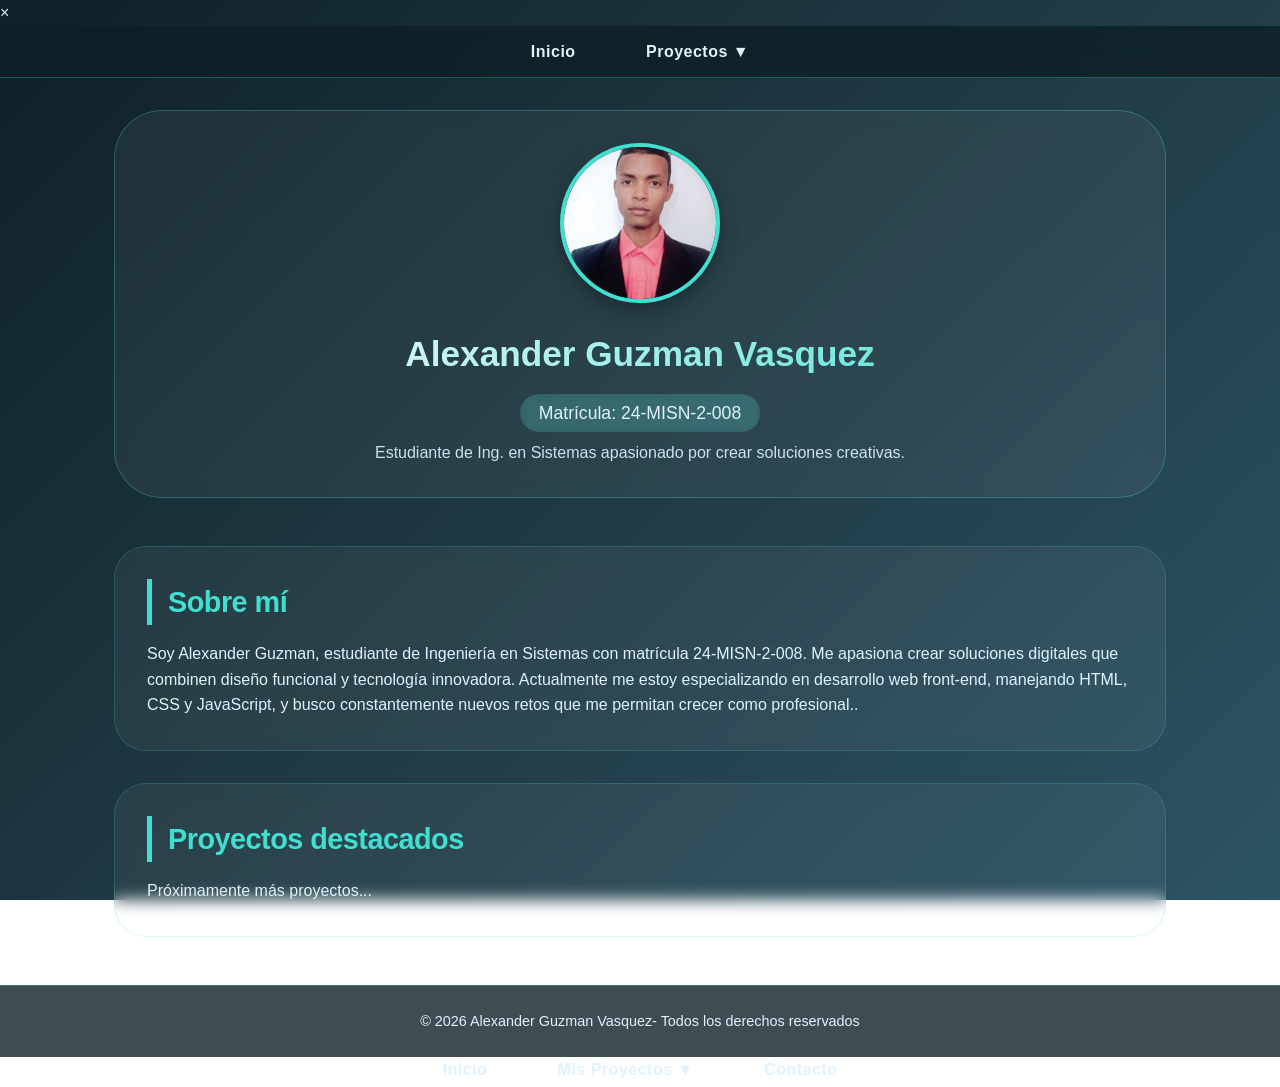
<file: index.html>
<!DOCTYPE html>
<html lang="es">
<head>
    <meta charset="UTF-8">
    <meta name="viewport" content="width=device-width, initial-scale=1.0">
    <title>Mi Portafolio | Alexander Guzman Vasquez</title>
    <link rel="stylesheet" href="styles.css">
</head>
    <!-- Modal para expandir la foto -->
<div id="miModal" class="modal">
    <span class="close-modal">&times;</span>
    <img class="modal-img" id="imgExpandida">
</div>

<script>
    // Obtener elementos
    const modal = document.getElementById('miModal');
    const imgExpandida = document.getElementById('imgExpandida');
    const fotos = document.querySelectorAll('.foto-perfil'); // si hay más de una foto
    const closeBtn = document.querySelector('.close-modal');

    // Añadir evento de clic a cada foto (normalmente solo una)
    fotos.forEach(img => {
        img.addEventListener('click', function() {
            modal.style.display = 'flex';
            imgExpandida.src = this.src;
        });
    });

    // Cerrar modal al hacer clic en la X o fuera de la imagen
    modal.addEventListener('click', function(e) {
        if (e.target === modal || e.target === closeBtn) {
            modal.style.display = 'none';
        }
    });
</script>
<body>
    <header>
        <nav>
            <ul class="menu">
                <li><a href="index.html">Inicio</a></li>
                <li class="dropdown">
                    <a href="#">Proyectos ▼</a>
                    <ul class="submenu">
                       <li><a href="blog.html">📝 Blog anterior</a></li>
                        <li><a href="juego.html">Número Secreto</a></li>
                    </ul>
                </li>
            </ul>
        </nav>
    </header>

    <main class="container">
        <div class="perfil">
            <img src="foto.jpg" alt="Mi foto" class="foto-perfil">
            <h1>Alexander Guzman Vasquez</h1>
            <p class="matricula">Matrícula: 24-MISN-2-008</p>
            <p class="descripcion">Estudiante de Ing. en Sistemas apasionado por crear soluciones creativas.</p>
        </div>

        <section class="sobre-mi">
            <h2>Sobre mí</h2>
            <p>Soy Alexander Guzman, estudiante de Ingeniería en Sistemas con matrícula 24-MISN-2-008. Me apasiona crear soluciones digitales que combinen diseño funcional y tecnología innovadora. Actualmente me estoy especializando en desarrollo web front-end, manejando HTML, CSS y JavaScript, y busco constantemente nuevos retos que me permitan crecer como profesional..</p>
        </section>

        <section class="proyectos-destacados">
            <h2>Proyectos destacados</h2>
            <p>Próximamente más proyectos...</p>
        </section>
    </main>

    <footer>
        <p>&copy; 2026 Alexander Guzman Vasquez- Todos los derechos reservados</p>
    </footer>
</body>
</html>
<ul class="menu">
    <li><a href="index.html">Inicio</a></li>
    <li class="dropdown">
        <a href="#">Mis Proyectos ▼</a>
        <ul class="submenu">
           <li><a href="blog.html">📝 Blog anterior</a></li>
            <li><a href="juego.html">🎲 Número Secreto</a></li>
            <li><a href="#">🚧 Proyecto Final (próximamente)</a></li>
        </ul>
    </li>
    <li><a href="#">Contacto</a></li>
</ul>
</file>
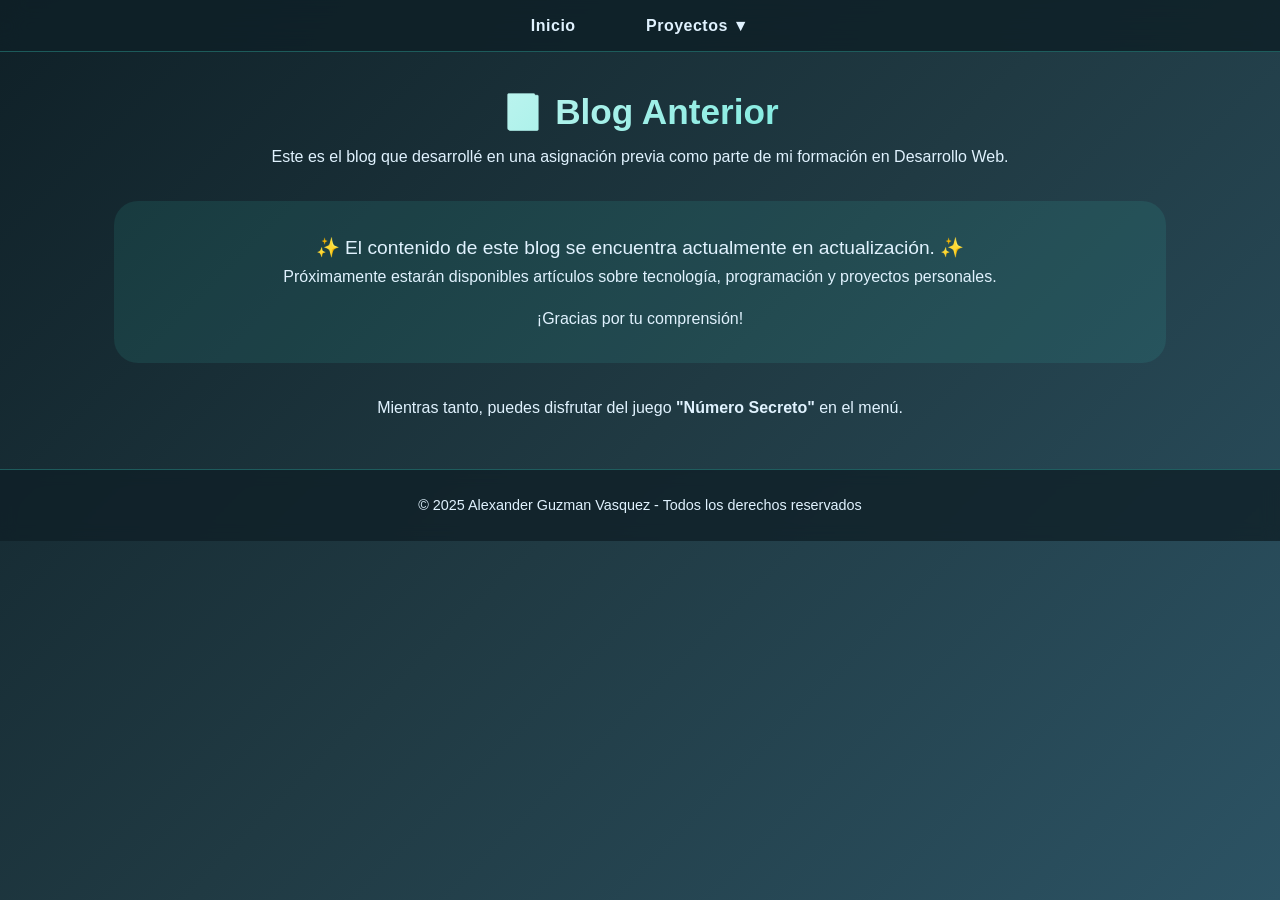
<file: blog.html>
﻿<!DOCTYPE html>
<html lang="es">
<head>
    <meta charset="UTF-8">
    <meta name="viewport" content="width=device-width, initial-scale=1.0">
    <title>Blog Anterior | Alexander Guzman</title>
    <link rel="stylesheet" href="styles.css">
</head>
<body>
    <header>
        <nav>
            <ul class="menu">
                <li><a href="index.html">Inicio</a></li>
                <li class="dropdown">
                    <a href="#">Proyectos ▼</a>
                    <ul class="submenu">
                        <li><a href="blog-anterior.html">Blog Anterior</a></li>
                        <li><a href="juego.html">Número Secreto</a></li>
                    </ul>
                </li>
            </ul>
        </nav>
    </header>

    <main class="container">
        <section class="blog-container" style="text-align: center;">
            <h1>📘 Blog Anterior</h1>
            <p>Este es el blog que desarrollé en una asignación previa como parte de mi formación en Desarrollo Web.</p>
            <div style="background: rgba(64,224,208,0.1); padding: 2rem; border-radius: 24px; margin: 2rem 0;">
                <p style="font-size: 1.2rem;">✨ El contenido de este blog se encuentra actualmente en actualización. ✨</p>
                <p>Próximamente estarán disponibles artículos sobre tecnología, programación y proyectos personales.</p>
                <p style="margin-top: 1rem;">¡Gracias por tu comprensión!</p>
            </div>
            <p>Mientras tanto, puedes disfrutar del juego <strong>"Número Secreto"</strong> en el menú.</p>
        </section>
    </main>

    <footer>
        <p>&copy; 2025 Alexander Guzman Vasquez - Todos los derechos reservados</p>
    </footer>
</body>
</html>
</file>
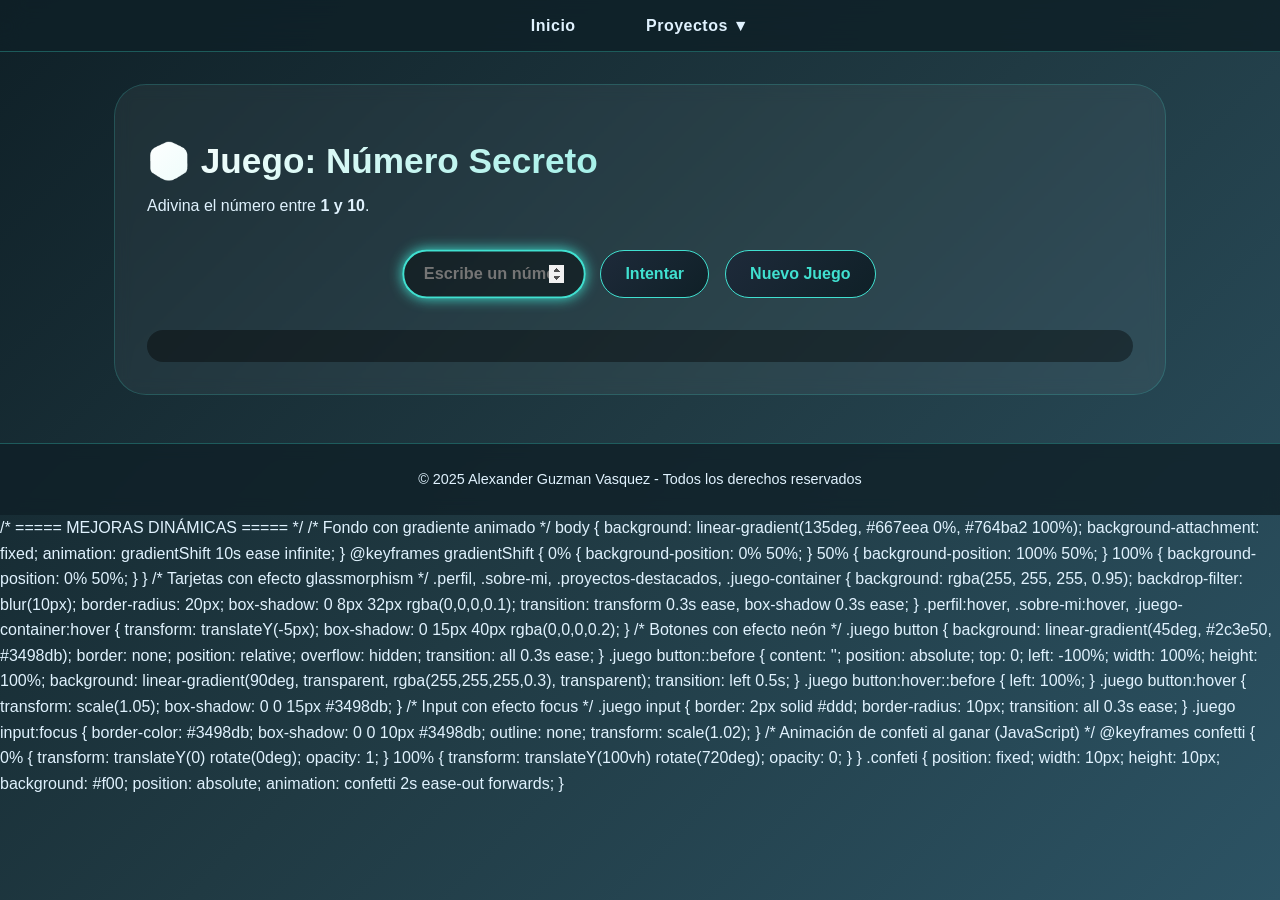
<file: Juego.html>
﻿<!DOCTYPE html>
<html lang="es">
<head>
    <meta charset="UTF-8">
    <meta name="viewport" content="width=device-width, initial-scale=1.0">
    <title>Número Secreto | Alexander Guzman</title>
    <link rel="stylesheet" href="styles.css">
</head>
<body>
    <header>
        <nav>
            <ul class="menu">
                <li><a href="index.html">Inicio</a></li>
                <li class="dropdown">
                    <a href="#">Proyectos ▼</a>
                    <ul class="submenu">
                        <li><a href="#">Blog (anterior)</a></li>
                        <li><a href="juego.html">Número Secreto</a></li>
                    </ul>
                </li>
            </ul>
        </nav>
    </header>

    <main class="container">
        <section class="juego-container">
            <h1>🎲 Juego: Número Secreto</h1>
            <p>Adivina el número entre <strong>1 y 10</strong>.</p>
            <div class="juego">
                <input type="number" id="numeroInput" placeholder="Escribe un número" min="1" max="10">
                <button id="intentarBtn">Intentar</button>
                <button id="nuevoJuegoBtn">Nuevo Juego</button>
            </div>
            <div class="mensajes">
                <p id="mensaje"></p>
                <p id="contador"></p>
            </div>
        </section>
    </main>

    <footer>
        <p>&copy; 2025 Alexander Guzman Vasquez - Todos los derechos reservados</p>
    </footer>

    <script src="script.js"></script>
</body>
</html>
/* ===== MEJORAS DINÁMICAS ===== */

/* Fondo con gradiente animado */
body {
    background: linear-gradient(135deg, #667eea 0%, #764ba2 100%);
    background-attachment: fixed;
    animation: gradientShift 10s ease infinite;
}

@keyframes gradientShift {
    0% { background-position: 0% 50%; }
    50% { background-position: 100% 50%; }
    100% { background-position: 0% 50%; }
}

/* Tarjetas con efecto glassmorphism */
.perfil, .sobre-mi, .proyectos-destacados, .juego-container {
    background: rgba(255, 255, 255, 0.95);
    backdrop-filter: blur(10px);
    border-radius: 20px;
    box-shadow: 0 8px 32px rgba(0,0,0,0.1);
    transition: transform 0.3s ease, box-shadow 0.3s ease;
}

.perfil:hover, .sobre-mi:hover, .juego-container:hover {
    transform: translateY(-5px);
    box-shadow: 0 15px 40px rgba(0,0,0,0.2);
}

/* Botones con efecto neón */
.juego button {
    background: linear-gradient(45deg, #2c3e50, #3498db);
    border: none;
    position: relative;
    overflow: hidden;
    transition: all 0.3s ease;
}

.juego button::before {
    content: '';
    position: absolute;
    top: 0;
    left: -100%;
    width: 100%;
    height: 100%;
    background: linear-gradient(90deg, transparent, rgba(255,255,255,0.3), transparent);
    transition: left 0.5s;
}

.juego button:hover::before {
    left: 100%;
}

.juego button:hover {
    transform: scale(1.05);
    box-shadow: 0 0 15px #3498db;
}

/* Input con efecto focus */
.juego input {
    border: 2px solid #ddd;
    border-radius: 10px;
    transition: all 0.3s ease;
}

.juego input:focus {
    border-color: #3498db;
    box-shadow: 0 0 10px #3498db;
    outline: none;
    transform: scale(1.02);
}

/* Animación de confeti al ganar (JavaScript) */
@keyframes confetti {
    0% { transform: translateY(0) rotate(0deg); opacity: 1; }
    100% { transform: translateY(100vh) rotate(720deg); opacity: 0; }
}

.confeti {
    position: fixed;
    width: 10px;
    height: 10px;
    background: #f00;
    position: absolute;
    animation: confetti 2s ease-out forwards;
}
</file>
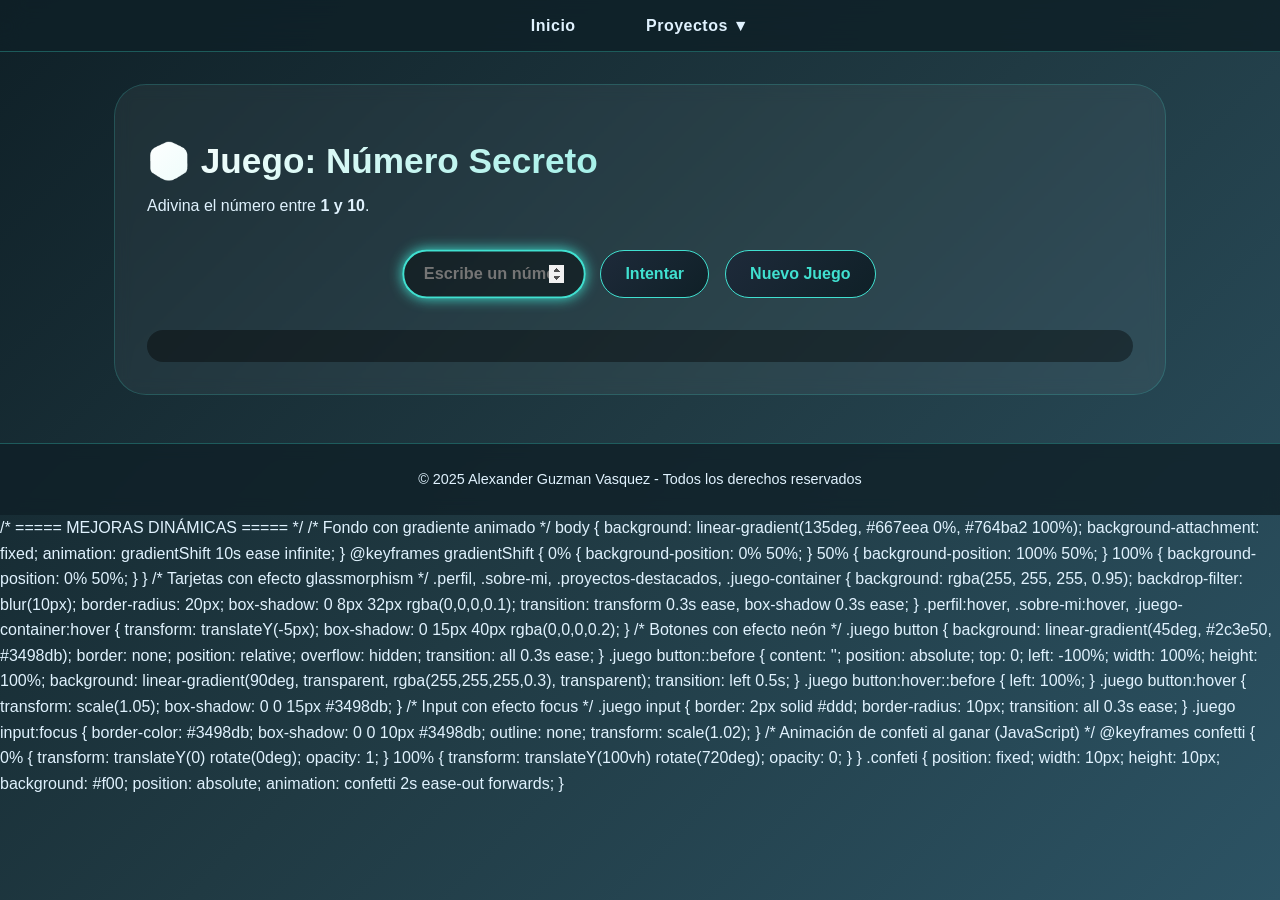
<file: juego.html>
﻿<!DOCTYPE html>
<html lang="es">
<head>
    <meta charset="UTF-8">
    <meta name="viewport" content="width=device-width, initial-scale=1.0">
    <title>Número Secreto | Alexander Guzman</title>
    <link rel="stylesheet" href="styles.css">
</head>
<body>
    <header>
        <nav>
            <ul class="menu">
                <li><a href="index.html">Inicio</a></li>
                <li class="dropdown">
                    <a href="#">Proyectos ▼</a>
                    <ul class="submenu">
                        <li><a href="blog.html">📝 Blog anterior</a></li>
                        <li><a href="juego.html">Número Secreto</a></li>
                    </ul>
                </li>
            </ul>
        </nav>
    </header>

    <main class="container">
        <section class="juego-container">
            <h1>🎲 Juego: Número Secreto</h1>
            <p>Adivina el número entre <strong>1 y 10</strong>.</p>
            <div class="juego">
                <input type="number" id="numeroInput" placeholder="Escribe un número" min="1" max="10">
                <button id="intentarBtn">Intentar</button>
                <button id="nuevoJuegoBtn">Nuevo Juego</button>
            </div>
            <div class="mensajes">
                <p id="mensaje"></p>
                <p id="contador"></p>
            </div>
        </section>
    </main>

    <footer>
        <p>&copy; 2025 Alexander Guzman Vasquez - Todos los derechos reservados</p>
    </footer>

    <script src="script.js"></script>
</body>
</html>
/* ===== MEJORAS DINÁMICAS ===== */

/* Fondo con gradiente animado */
body {
    background: linear-gradient(135deg, #667eea 0%, #764ba2 100%);
    background-attachment: fixed;
    animation: gradientShift 10s ease infinite;
}

@keyframes gradientShift {
    0% { background-position: 0% 50%; }
    50% { background-position: 100% 50%; }
    100% { background-position: 0% 50%; }
}

/* Tarjetas con efecto glassmorphism */
.perfil, .sobre-mi, .proyectos-destacados, .juego-container {
    background: rgba(255, 255, 255, 0.95);
    backdrop-filter: blur(10px);
    border-radius: 20px;
    box-shadow: 0 8px 32px rgba(0,0,0,0.1);
    transition: transform 0.3s ease, box-shadow 0.3s ease;
}

.perfil:hover, .sobre-mi:hover, .juego-container:hover {
    transform: translateY(-5px);
    box-shadow: 0 15px 40px rgba(0,0,0,0.2);
}

/* Botones con efecto neón */
.juego button {
    background: linear-gradient(45deg, #2c3e50, #3498db);
    border: none;
    position: relative;
    overflow: hidden;
    transition: all 0.3s ease;
}

.juego button::before {
    content: '';
    position: absolute;
    top: 0;
    left: -100%;
    width: 100%;
    height: 100%;
    background: linear-gradient(90deg, transparent, rgba(255,255,255,0.3), transparent);
    transition: left 0.5s;
}

.juego button:hover::before {
    left: 100%;
}

.juego button:hover {
    transform: scale(1.05);
    box-shadow: 0 0 15px #3498db;
}

/* Input con efecto focus */
.juego input {
    border: 2px solid #ddd;
    border-radius: 10px;
    transition: all 0.3s ease;
}

.juego input:focus {
    border-color: #3498db;
    box-shadow: 0 0 10px #3498db;
    outline: none;
    transform: scale(1.02);
}

/* Animación de confeti al ganar (JavaScript) */
@keyframes confetti {
    0% { transform: translateY(0) rotate(0deg); opacity: 1; }
    100% { transform: translateY(100vh) rotate(720deg); opacity: 0; }
}

.confeti {
    position: fixed;
    width: 10px;
    height: 10px;
    background: #f00;
    position: absolute;
    animation: confetti 2s ease-out forwards;
}
</file>
<file: styles.css>
﻿/* ===== RESET Y FUENTES ===== */
* {
    margin: 0;
    padding: 0;
    box-sizing: border-box;
}

body {
    font-family: 'Poppins', 'Segoe UI', Tahoma, Geneva, Verdana, sans-serif;
    background: linear-gradient(135deg, #0f2027, #203a43, #2c5364);
    background-attachment: fixed;
    color: #e0f2fe;
    line-height: 1.6;
    min-height: 100vh;
}

/* ===== HEADER Y MENÚ ===== */
header {
    background: rgba(15, 32, 39, 0.85);
    backdrop-filter: blur(12px);
    padding: 0.8rem 0;
    position: sticky;
    top: 0;
    z-index: 100;
    border-bottom: 1px solid rgba(64, 224, 208, 0.3);
}

.menu {
    list-style: none;
    display: flex;
    justify-content: center;
    gap: 2rem;
    flex-wrap: wrap;
}

.menu a {
    color: #e0f2fe;
    text-decoration: none;
    font-weight: 600;
    padding: 0.6rem 1.2rem;
    transition: all 0.3s ease;
    border-radius: 40px;
    letter-spacing: 0.5px;
}

.menu a:hover {
    background: rgba(64, 224, 208, 0.2);
    color: #40e0d0;
    transform: translateY(-2px);
}

.dropdown {
    position: relative;
}

.dropdown .submenu {
    display: none;
    position: absolute;
    top: 100%;
    left: 0;
    background: rgba(15, 32, 39, 0.95);
    backdrop-filter: blur(12px);
    list-style: none;
    min-width: 180px;
    border-radius: 16px;
    padding: 0.8rem 0;
    border: 1px solid rgba(64, 224, 208, 0.4);
    box-shadow: 0 10px 25px -5px rgba(0,0,0,0.3);
}

.dropdown:hover .submenu {
    display: block;
}

.submenu li a {
    display: block;
    padding: 0.6rem 1.5rem;
    color: #e0f2fe;
    transition: 0.2s;
}

.submenu li a:hover {
    background: rgba(64, 224, 208, 0.15);
    padding-left: 2rem;
    color: #40e0d0;
}

/* ===== CONTENEDOR PRINCIPAL ===== */
.container {
    max-width: 1100px;
    margin: 2rem auto;
    padding: 0 1.5rem;
}

/* ===== PERFIL ===== */
.perfil {
    text-align: center;
    margin-bottom: 3rem;
    background: rgba(255,255,255,0.05);
    backdrop-filter: blur(8px);
    border-radius: 48px;
    padding: 2rem;
    border: 1px solid rgba(64,224,208,0.3);
    transition: transform 0.3s, box-shadow 0.3s;
}

.perfil:hover {
    transform: translateY(-6px);
    box-shadow: 0 20px 30px -12px rgba(0,0,0,0.4);
    border-color: #40e0d0;
}

.foto-perfil {
    width: 160px;
    height: 160px;
    border-radius: 50%;
    object-fit: cover;
    border: 4px solid #40e0d0;
    box-shadow: 0 8px 20px rgba(0,0,0,0.3);
    transition: 0.3s;
}

.foto-perfil:hover {
    transform: scale(1.03);
    border-color: #ffffff;
}

h1 {
    font-size: 2.2rem;
    margin: 1rem 0 0.2rem;
    background: linear-gradient(135deg, #ffffff, #40e0d0);
    background-clip: text;
    -webkit-background-clip: text;
    color: transparent;
}

.matricula {
    font-size: 1.1rem;
    background: rgba(64,224,208,0.2);
    display: inline-block;
    padding: 0.3rem 1.2rem;
    border-radius: 40px;
    backdrop-filter: blur(4px);
    margin: 0.5rem 0;
}

.descripcion {
    font-size: 1rem;
    opacity: 0.9;
}

/* ===== SECCIONES (SOBRE MÍ, PROYECTOS) ===== */
.sobre-mi, .proyectos-destacados, .juego-container {
    background: rgba(255,255,255,0.05);
    backdrop-filter: blur(8px);
    padding: 2rem;
    margin-bottom: 2rem;
    border-radius: 32px;
    border: 1px solid rgba(64,224,208,0.2);
    transition: all 0.3s;
}

.sobre-mi:hover, .proyectos-destacados:hover, .juego-container:hover {
    border-color: #40e0d0;
    box-shadow: 0 10px 20px -5px rgba(0,0,0,0.3);
}

h2 {
    color: #40e0d0;
    margin-bottom: 1rem;
    font-size: 1.8rem;
    letter-spacing: -0.5px;
    border-left: 5px solid #40e0d0;
    padding-left: 1rem;
}

/* ===== JUEGO (BOTONES Y INPUT) ===== */
.juego {
    display: flex;
    flex-wrap: wrap;
    justify-content: center;
    gap: 1rem;
    margin: 2rem 0;
}

.juego input {
    padding: 0.8rem 1.2rem;
    font-size: 1rem;
    width: 180px;
    text-align: center;
    border: 2px solid rgba(64,224,208,0.5);
    background: rgba(0,0,0,0.4);
    border-radius: 60px;
    color: white;
    font-weight: bold;
    transition: 0.2s;
}

.juego input:focus {
    outline: none;
    border-color: #40e0d0;
    box-shadow: 0 0 12px #40e0d0;
    transform: scale(1.02);
}

.juego button {
    padding: 0.8rem 1.5rem;
    font-size: 1rem;
    font-weight: bold;
    background: linear-gradient(135deg, #1e2a3a, #0f2027);
    color: #40e0d0;
    border: 1px solid #40e0d0;
    border-radius: 60px;
    cursor: pointer;
    transition: all 0.25s ease;
}

.juego button:hover {
    background: #40e0d0;
    color: #0f2027;
    transform: translateY(-3px);
    box-shadow: 0 8px 18px rgba(64,224,208,0.4);
}

.mensajes {
    margin-top: 1.5rem;
    font-size: 1.2rem;
    font-weight: 500;
    background: rgba(0,0,0,0.4);
    padding: 1rem;
    border-radius: 40px;
    text-align: center;
}

/* ===== FOOTER ===== */
footer {
    text-align: center;
    padding: 1.5rem;
    background: rgba(15,32,39,0.8);
    backdrop-filter: blur(8px);
    margin-top: 3rem;
    border-top: 1px solid rgba(64,224,208,0.3);
    font-size: 0.9rem;
}

/* ===== RESPONSIVE (móviles) ===== */
@media (max-width: 768px) {
    .menu {
        flex-direction: column;
        align-items: center;
        gap: 0.5rem;
    }
    .dropdown .submenu {
        position: static;
        margin-top: 0.5rem;
        width: 100%;
        text-align: center;
    }
    .container {
        padding: 0 1rem;
    }
    h1 {
        font-size: 1.6rem;
    }
    .juego {
        flex-direction: column;
        align-items: center;
    }
}
.foto-perfil {
    transition: transform 0.3s ease, box-shadow 0.3s ease;
    cursor: pointer;
}

.foto-perfil:hover {
    transform: scale(1.05);
    box-shadow: 0 0 20px rgba(64, 224, 208, 0.6);
}
</file>
